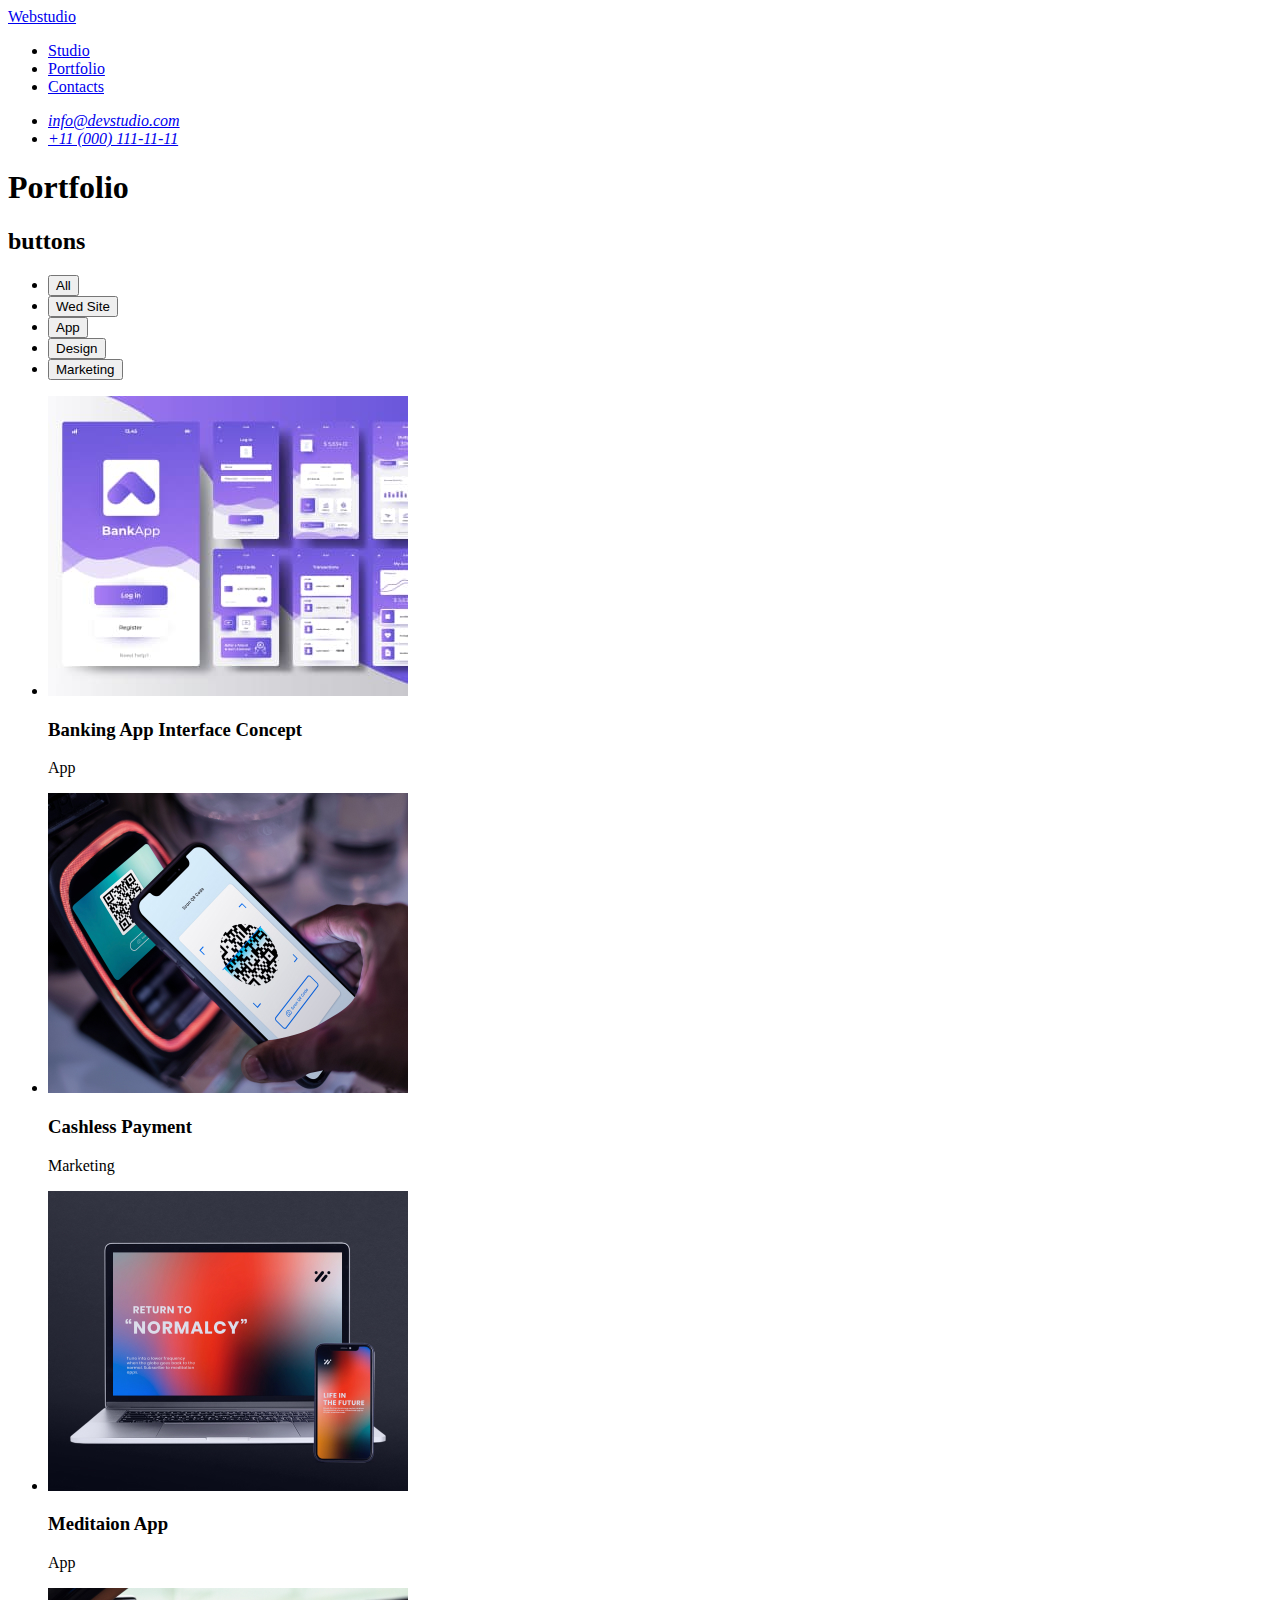
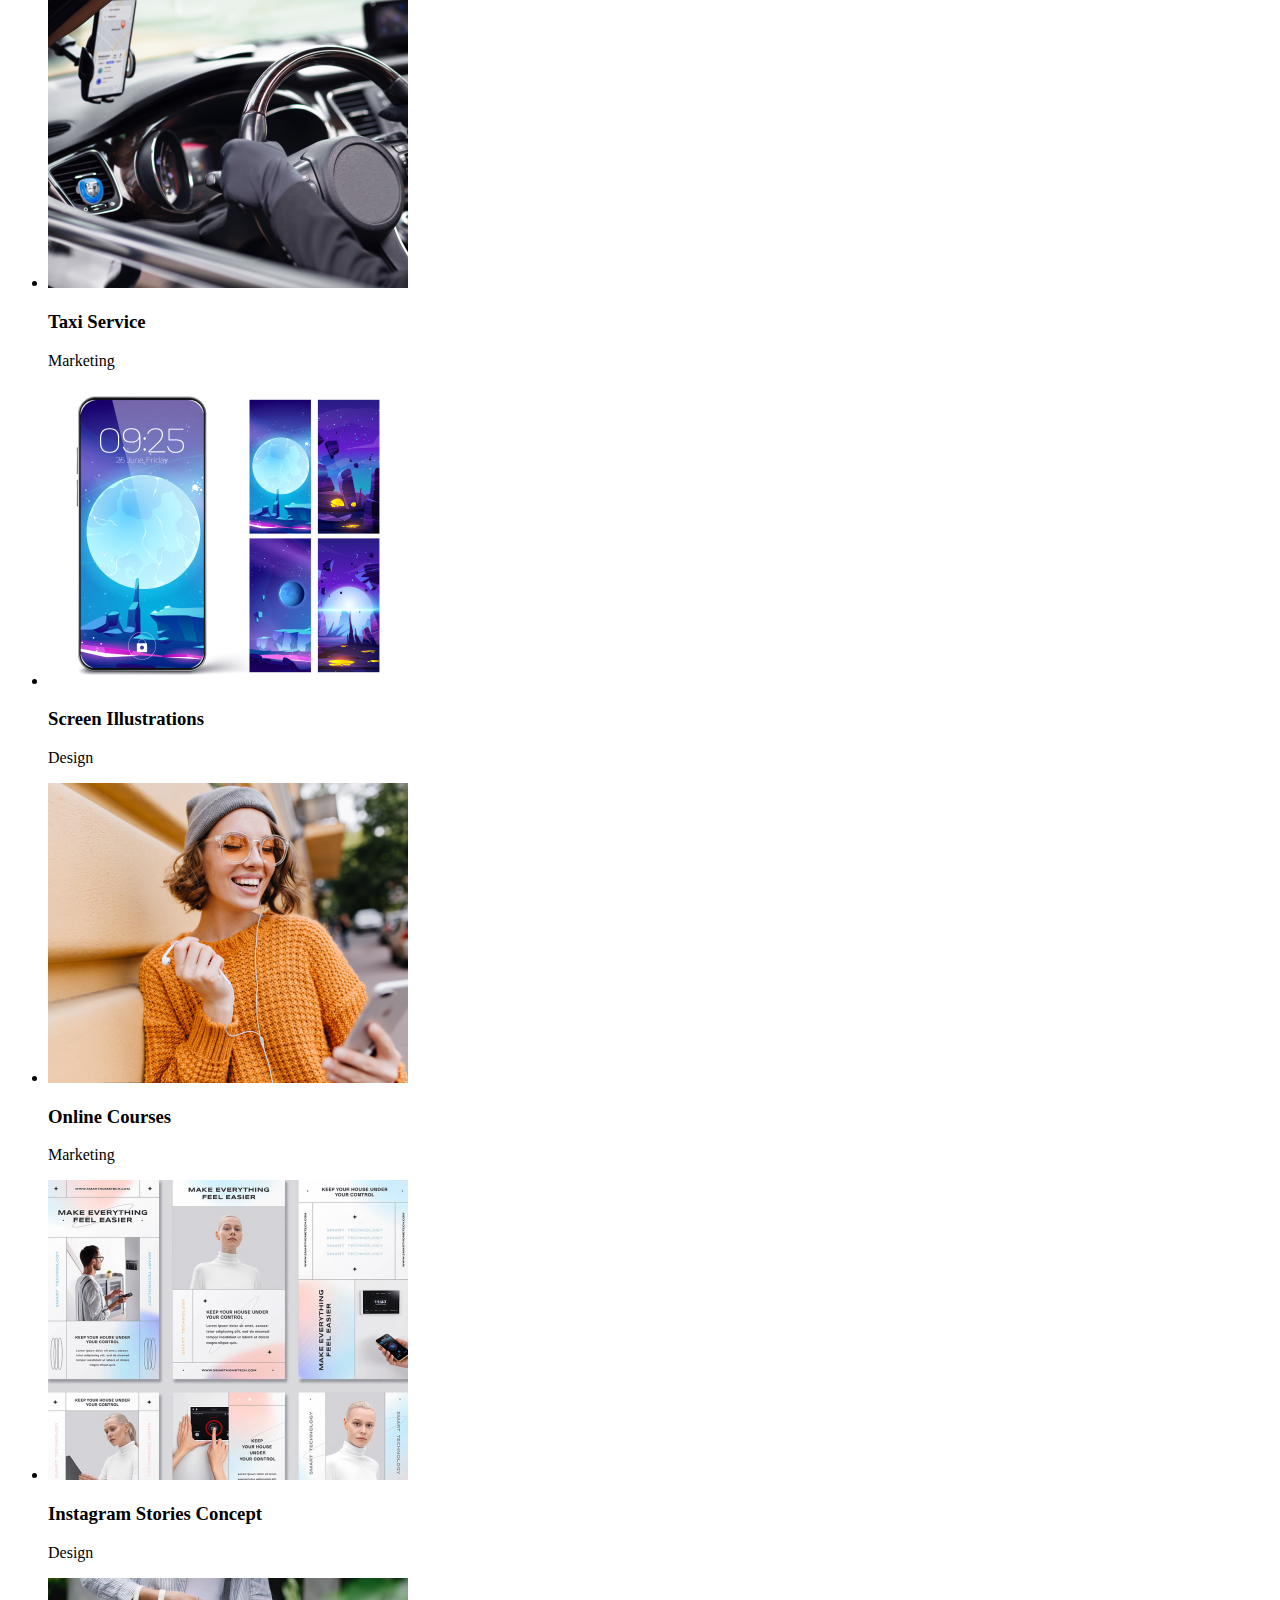
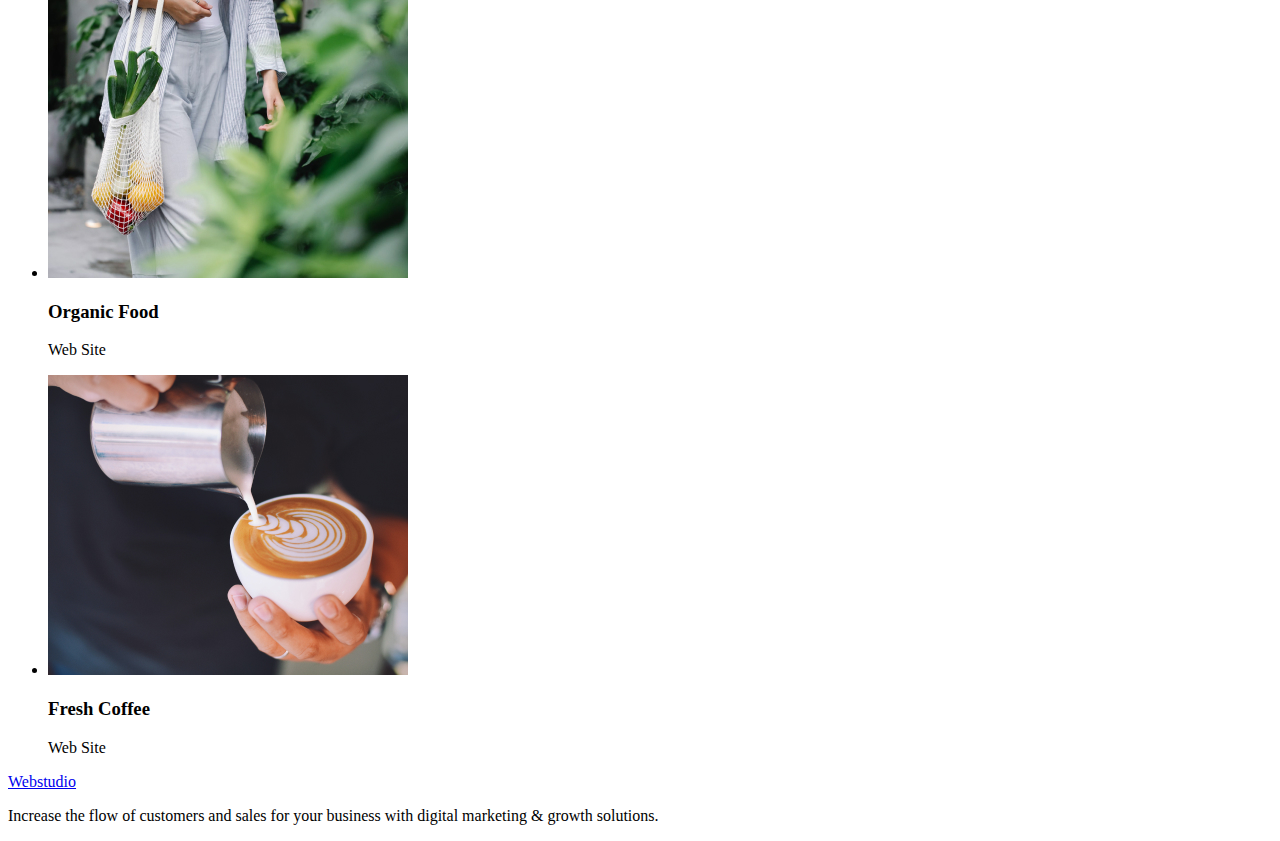
<file: portfolio.html>
<!DOCTYPE html>
<html lang="en">

<head>
    <meta charset="UTF-8">
    <meta http-equiv="X-UA-Compatible" content="IE=edge">
    <meta name="viewport" content="width=device-width, initial-scale=1.0">
    <title>Document</title>
</head>

<body>

    <header>

        <nav>
            <a href="./index.html">Webstudio</a>
            <ul>
                <li> <a href="./index.html">Studio</a></li>
                <li> <a href="#">Portfolio</a></li>
                <li> <a href="#">Contacts</a></li>
            </ul>
        </nav>

        <address>
            <ul>
                <li> <a href="malto:info@devstudio.com">info@devstudio.com</a></li>
                <li> <a href="tel:+110001111111">+11 (000) 111-11-11</a></li>
            </ul>
        </address>
    </header>

    <main>

        <section>
            <h1>Portfolio</h1>
        </section>

        <section>
            <h2>buttons</h2>

            <ul>
                <li>
                    <button type="button">All</button>
                </li>
                <li> <button type="button">Wed Site</button> </li>
                <li> <button type="button">App</button> </li>
                <li> <button type="button">Design</button> </li>
                <li> <button type="button">Marketing</button> </li>

            </ul>
        </section>

        <section>

            <ul>
                <li>
                    <img src="./images/img-8.jpg" alt="bankapp review" width="360">
                    <h3>Banking App Interface Concept</h3>
                    <p>App</p>
                </li>

                <li>
                    <img src="./images/img-9.jpg" alt="reading qr code" width="360">
                    <h3>Cashless Payment</h3>
                    <p>Marketing</p>
                </li>

                <li>
                    <img src="./images/img-10.jpg" alt="paired computer and phone" width="360">
                    <h3>Meditaion App</h3>
                    <p>App</p>
                </li>

                <li>
                    <img src="./images/img-11.jpg" alt="car steering wheel navigation on the phone" width="360">
                    <h3>Taxi Service</h3>
                    <p>Marketing</p>
                </li>

                <li>
                    <img src="./images/img-12.jpg" alt="choice of screensavers on the phone" width="360">
                    <h3>Screen Illustrations</h3>
                    <p>Design</p>
                </li>

                <li>
                    <img src="./images/img-13.jpg" alt="girl listening to music" width="360">
                    <h3>Online Courses</h3>
                    <p>Marketing</p>
                </li>

                <li> <img src="./images/img-14.jpg" alt="app advertising make everything feel easier" width="360">
                    <h3>Instagram Stories Concept</h3>
                    <p>Design</p>
                </li>

                <li> <img src="./images/img-15.jpg" alt="girl with groceries in a shopping bag" width="360">
                    <h3>Organic Food</h3>
                    <p>Web Site</p>
                </li>

                <li> <img src="./images/img-16.jpg" alt="coffee making process" width="360">
                    <h3>Fresh Coffee</h3>
                    <p>Web Site</p>
                </li>
            </ul>

        </section>

    </main>

    <footer>
        <a href="./index.html">Webstudio</a>
        <p>Increase the flow of customers and sales for your business with digital marketing & growth solutions.</p>
    </footer>

</body>

</html>
</file>
